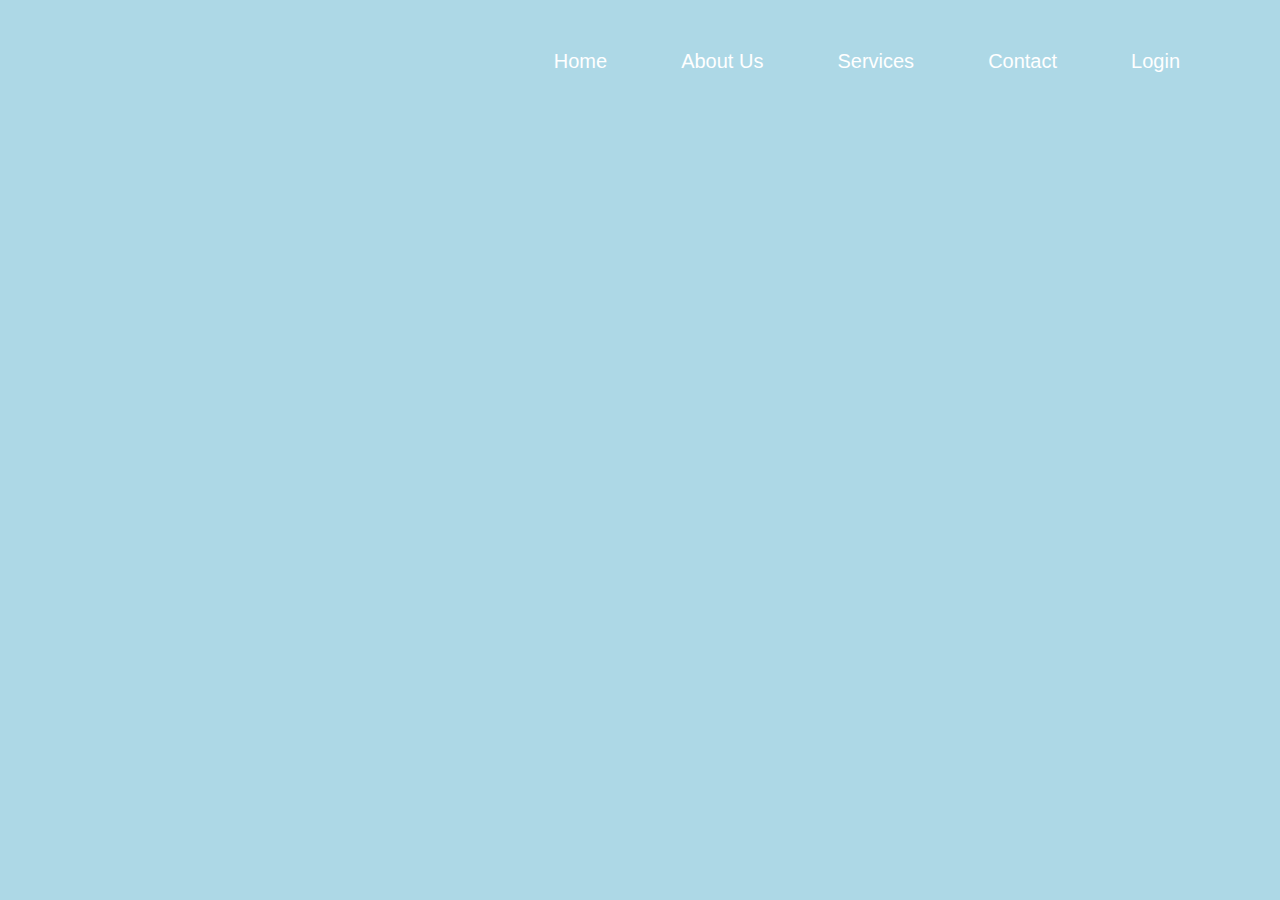
<file: Login page/index.html>
<!DOCTYPE html>
<html lang="en">
<head>
    <meta charset="UTF-8">
    <title>login page</title>
    <link rel="stylesheet" href="style.css">
    <!---we had linked our css file----->
</head>
<body>
    <div class="full-page">
        <div class="navbar">
            
            <nav>
                <ul id='MenuItems'>
                    <li><a href='#'>Home</a></li>
                    <li><a href='#'>About Us</a></li>
                    <li><a href='#'>Services</a></li>
                    <li><a href='#'>Contact</a></li>
                    

                    <li><button class='loginbtn' onclick="document.getElementById('login-form').style.display='block'" style="width:auto;">Login</button></li>
                </ul>
            </nav>
        </div>
        <div id='login-form'class='login-page'>
            <div class="form-box">
                <div class='button-box'>
                    <div id='btn'></div>
                    <button type='button'onclick='login()'class='toggle-btn'>Login</button>
                    <button type='button'onclick='register()'class='toggle-btn'>Register</button>
                </div>
                <form id='login' class='input-group-login'  method="post" action="login.php">
                    <input type='text' class='input-field'placeholder='Email Id' name="email" required >
		            <input type='password' class='input-field'placeholder='Enter Password' name="password" required>
		            <input type='checkbox' class='check-box'><span>Remember Password</span>
		            <button type='submit'  class='submit-btn'>Login</button>
		 </form>
		 <form id='register' class='input-group-register'>
		     <input type='text'class='input-field'placeholder='First Name' required>
		     <input type='text'class='input-field'placeholder='Last Name ' required>
		     <input type='email'class='input-field'placeholder='Email Id' required>
		     <input type='password'class='input-field'placeholder='Enter Password' required>
		     <input type='password'class='input-field'placeholder='Confirm Password'  required>
		     <input type='checkbox'class='check-box'><span>I agree to the terms and conditions</span>
             <button type='submit'class='submit-btn'>Register</button>
	         </form>
            </div>
        </div>
        
    </div>
    <!-- Add the following code snippet here -->
    <div id="password-saved-message" style="display: none;">Your password is saved.</div>

    <!----Footer---->
        <footer>
            <div class="footer-content">
                <ul class="footer-links">
                    <li><a href="#home">Home</a></li>
                    <li><a href="#about us">About Us</a></li>
                    <li><a href="#services">Services</a></li>
                    <li><a href="#contact">Contact</a></li>
                    <li><a href='login'>Login</a></li>
                </ul>
            </div>
            <p>Copyright @2023 Ritika Srivastava. All Rights Reserved.</p>
        </footer>


    <script>
        var x = document.getElementById('login');
        var y = document.getElementById('register');
        var z = document.getElementById('btn');

        function register() {
            x.style.left = '50px';
            y.style.left = '450px';
            z.style.left = '110px';
        }

        function login() {
            x.style.left = '50px';
            y.style.left = '450px';
            z.style.left = '0px';

            // Check if the "Remember Password" checkbox is checked
            var rememberPasswordCheckbox = document.querySelector('.check-box');
            if (rememberPasswordCheckbox.checked) {
                var email = document.getElementById('login').elements['email'].value;
                var password = document.getElementById('login').elements['password'].value;

                // Store email and password (you can use cookies or local storage)
                if (email && password) {
                    // Here, you can save the user's choice (e.g., using cookies or local storage)
                    // Display a message to indicate the password is saved
                    document.getElementById('password-saved-message').style.display = 'block';

                    // You can also hide the message after a few seconds
                    setTimeout(function () {
                        document.getElementById('password-saved-message').style.display = 'none';
                    }, 5000); // Hide the message after 5 seconds (adjust as needed)
                }
            }
        }
    </script>
</div>
<script>
    var x=document.getElementById('login');
    var y=document.getElementById('register');
    var z=document.getElementById('btn');

    function register()
    {
        x.style.left='-400px';
        y.style.left='50px';
        z.style.left='110px';
    }

    function login()
    {
        x.style.left='50px';
        y.style.left='450px';
        z.style.left='0px';
        
    }

    

</script>
    
	<script>
        var modal = document.getElementById('login-form');
        window.onclick = function(event) 
        {
            if (event.target == modal) 
            {
                modal.style.display = "none";
            }
        }
        document.getElementById('login').addEventListener('submit', function(event) {
            // Prevent the form from submitting normally
            event.preventDefault();
        
            // Add your login logic here
            var email = document.getElementById('login').elements['email'].value;
            var password = document.getElementById('login').elements['password'].value;
        
            // Perform your login authentication here
            if (email && password) {
                // Fields are filled, you can submit the form
                this.submit(); // Submit the form
            } else {
                // Fields are empty, you can display an error message
                alert('Please fill out both email and password fields.');
            }
        });
        
        
</script>
</body>
</html>
</file>
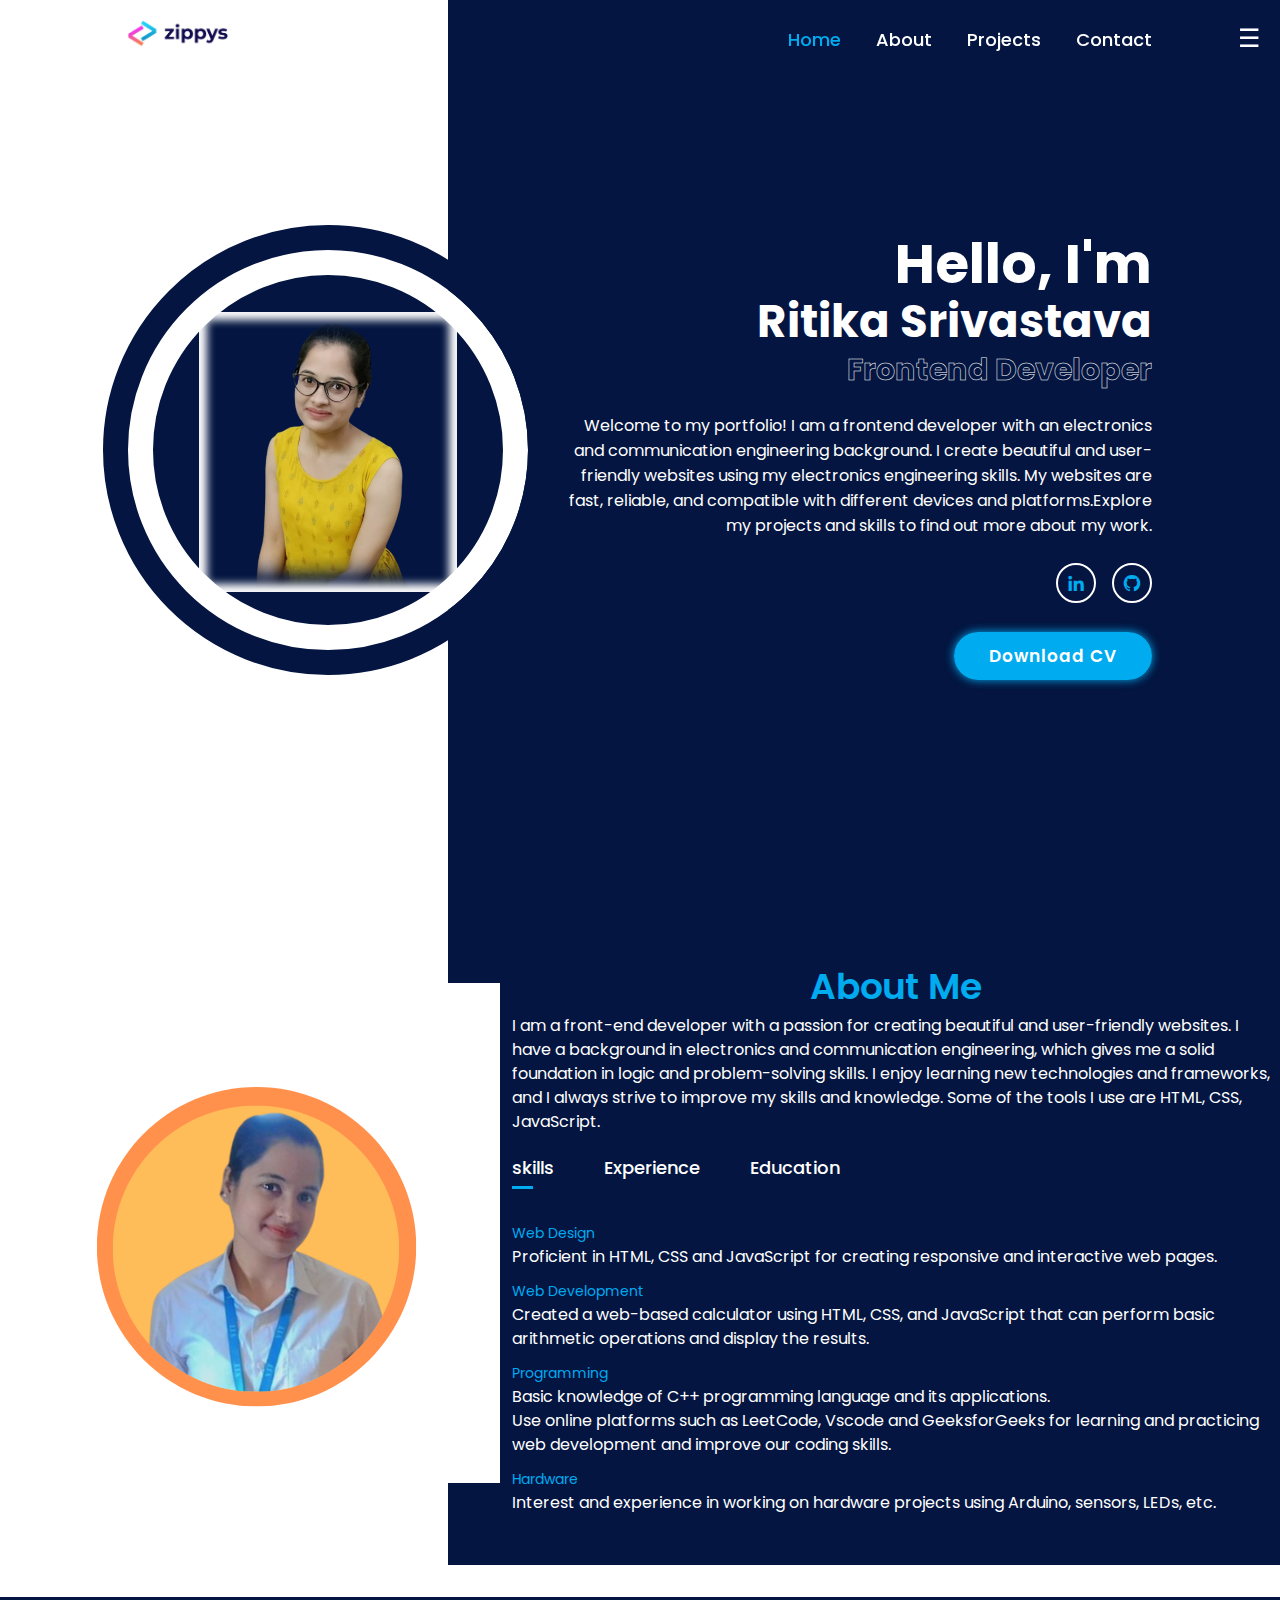
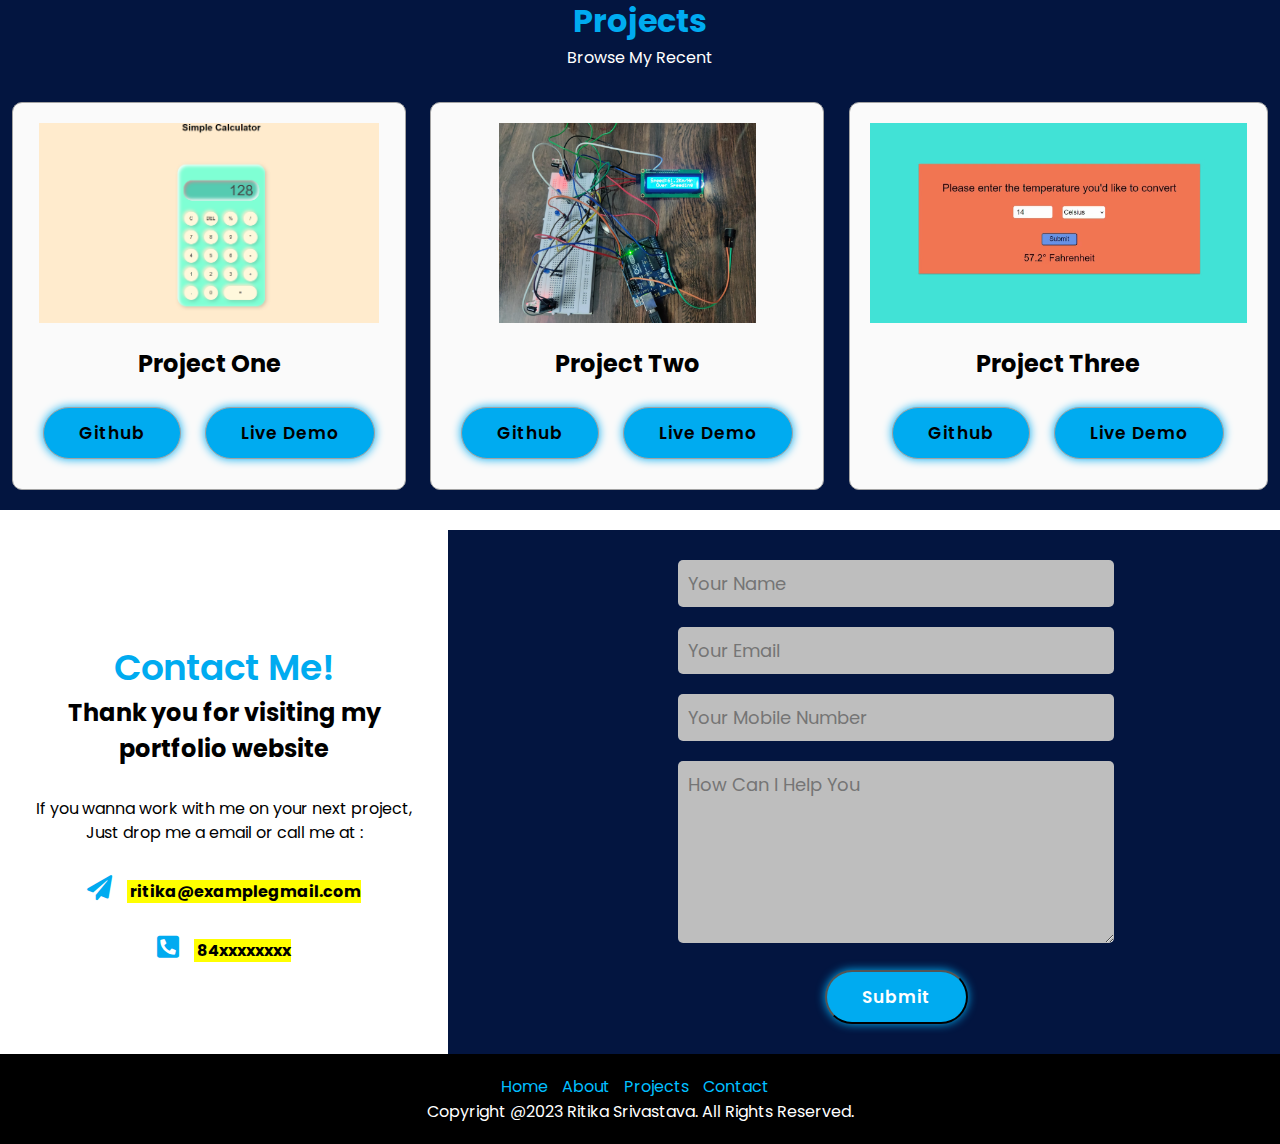
<file: Portfolio/index.html>
<!DOCTYPE html>
<html lang="en">

<head>
    <meta charset="UTF-8">
    <meta http-equiv="X-UA-compatible" content="IE=edge">
    <meta name="viewport" content="width=device-width, initial-scale=1.0">
    <title> Portfolio website HTML CSS only </title>
    <link rel="stylesheet" href="style.css">
    

    
    <link href='https://unpkg.com/boxicons@2.1.4/css/boxicons.min.css' rel='stylesheet'>
    <link rel="stylesheet" href="https://cdnjs.cloudflare.com/ajax/libs/font-awesome/5.15.4/css/all.min.css">

    <style>
      hr {
          display: none;
      }
      /* Other CSS styles can be added here */
  </style>


   </head>
   <body>
        <header class="header">
          <a href="#" class="logo">
            <img src="zippy-logo.png" alt="Zippy Logo" class="logo-img">
        </a>

        <!-- Add the following code for the menu icon -->
    
        <!-- Menu icons -->
    <input type="checkbox" id="menu-toggle">
    <label for="menu-toggle" id="menu-icon">&#9776;</label>
    <label for="menu-toggle" id="close-icon">&#10006;</label>

        <nav class="navbar">
           <!-- Navigation links -->
        <a href="#" class="active">Home</a>
        <a href="#about">About</a>
        <a href="#projects">Projects</a>
        <a href="#contact">Contact</a>
        
        
        </nav>
        </header>
    
        <section class="home"  id="home">
            <div class="home-image">
                <img src="img.png" alt="">
            </div>

            <div class="home-content">
            <h1 class="section_text_p1">Hello, I'm</h1>
            <h2 class="title"> Ritika Srivastava</h2>
            <h3 class="section_text_p2">Frontend Developer</h3>
            <p> Welcome to my portfolio! I am a frontend developer with an electronics and communication engineering background. 
                I create beautiful and user-friendly websites using my electronics engineering skills. My websites are fast, reliable,
                and compatible with different devices and platforms.Explore my projects and skills to find out more about my work. </p>

                <div class="home-sci">
                    <a href="https://www.linkedin.com/in/ritika-srivastava-47b11b221/" target="_blank"><i class='bx bxl-linkedin'></i></a>
                    <a href="https://github.com/ritikasrv12" target="_blank"><i class='bx bxl-github'></i></a>
                    
                </div>

                <a href="My-CV.pdf" download class="btn">Download CV</a>
               
                </div>
               </section>  
               <hr>

               <!--about section---> 
              <div id="about">
              <div class="container">
                  <div class="row">
                    <div class="about-col-1">
                      <img src="about-img.png">
                    </div>
                    <div class="about-col-2">
                      <h1 class="sub-title">About Me</h1>
                      <p>I am a front-end developer with a passion for 
                        creating beautiful and user-friendly websites.
                        I have a background in electronics and communication engineering,
                        which gives me a solid foundation in logic and problem-solving skills.
                        I enjoy learning new technologies and frameworks,
                        and I always strive to improve my skills and knowledge.
                        Some of the tools I use are HTML, CSS, JavaScript.</p>

                        <div class="tab-titles">
                          <p class="tab-links active-link" onclick="opentab('skills')">skills</p>
                          <p class="tab-links" onclick="opentab('experience')">Experience</p>
                          <p class="tab-links" onclick="opentab('education')">Education</p>
                        </div>
                        <div class="tab-contents active-tab" id="skills">
                              <ul>
                                 <li><span>Web Design</span><br>Proficient in HTML, CSS and JavaScript for creating responsive and interactive web pages.</li>
                                 <li><span>Web Development</span><br>Created a web-based calculator using HTML, CSS, and JavaScript that can perform basic arithmetic operations and display the results.</li>
                                 <li><span>Programming</span><br>Basic knowledge of C++ programming language and its applications.<br>Use online platforms such as LeetCode, Vscode and GeeksforGeeks
                                  for learning and practicing web development and improve our coding skills.</li>
                                 <li><span>Hardware</span><br> Interest and experience in working on hardware projects using Arduino, sensors, LEDs, etc.</li>
                              </ul>
                        </div>

                        <div class="tab-contents" id="experience">
                          <ul>
                            <li><span>portfolio website(2023)</span><br>Created a personal portfolio website using HTML, CSS, and JavaScript to showcase my skills, projects, and achievements. </li>
                            <li><span>Temperature Converter(2023)</span><br>Developed a web application using HTML, CSS, and JavaScript to convert temperature units between Celsius, Fahrenheit.</li>
                            <li><span>Hardware Projects(2022)</span><br>Created projects such as a traffic light system.</li>
                          </ul>
                    </div>

                    <div class="tab-contents" id="education">
                      <ul>
                        <li><span>VIT Bhopal(2021-2025)</span><br>Pursuing B.Tech in Electronics and Communication Engineering.</li>
                        <li><span>Kendriya Vidyalaya Aliganj,Lucknow(2020)</span><br>Completed 12th standard with 72.2 percentage.</li>
                      </ul>
                </div>
                   </div>
                  </div>
                </div>
               </div>
              </div>
              <hr>
            
              <!-----------My work---------->
              
              <section id="projects">
              <div class="section__text">
                  <h1 class="title">Projects</h1>
                  <p class="section__text__p1 browse-recent">Browse My Recent</p>
                </div>
                <div class="experience-details-container">
                  <div class="project-container">
                    <div class="details-container color-container">
                      <div class="article-container">
                        <img
                          src="project-1.png"
                          alt="Project 1"
                          class="project-img"
                        />
                      </div>
                      <h2 class="experience-sub-title project-title">Project One</h2>
                      <div class="btn-container">
                        <button
                          class="btn btn-color-2 project-btn"
                          onclick="location.href='https://github.com/ritikasrv12'"
                        >
                          Github
                        </button>
                        <button
                          class="btn btn-color-2 project-btn"
                          onclick="location.href='https://github.com/ritikasrv12'"
                        >
                          Live Demo
                        </button>
                      </div>
                    </div>
                  </div>
              
                  <div class="project-container">
                    <div class="details-container color-container">
                      <div class="article-container">
                        <img
                          src="project-2.png"
                          alt="Project 2"
                          class="project-img"
                        />
                      </div>
                      <h2 class="experience-sub-title project-title">Project Two</h2>
                      <div class="btn-container">
                        <button
                          class="btn btn-color-2 project-btn"
                          onclick="location.href='https://github.com/ritikasrv12'"
                        >
                          Github
                        </button>
                        <button
                          class="btn btn-color-2 project-btn"
                          onclick="location.href='https://github.com/ritikasrv12'"
                        >
                          Live Demo
                        </button>
                      </div>
                    </div>
                  </div>
              
                  <div class="project-container ">
                    <div class="details-container color-container">
                      <div class="article-container">
                        <img
                          src="project-3.png"
                          alt="Project 3"
                          class="project-img"
                        />
                      </div>
                      <h2 class="experience-sub-title project-title">Project Three</h2>
                      <div class="btn-container">
                        <button
                          class="btn btn-color-2 project-btn"
                          onclick="location.href='https://github.com/ritikasrv12'"
                        >
                          Github
                        </button>
                        <button
                          class="btn btn-color-2 project-btn"
                          onclick="location.href='https://github.com/ritikasrv12'"
                        >
                          Live Demo
                        </button>
                      </div>
                    </div>
                  </div>
                
              </section>

              <!----contact section---->
                <div id="contact">
                <div class="container">
                  <div class="row">
                    <div class="contact-left">
                      <h1 class="sub-title">Contact Me!</h1>
                      <h4>Thank you for visiting my portfolio website</h4>
                      <p>If you wanna work with me on your next project, Just drop me a email or call me at :</p>
                      <p><i class="fas fa-paper-plane"></i><span class="highlight">  ritika@examplegmail.com</span></p>
                      <p><i class="fas fa-phone-square-alt"></i><span class="highlight"> 84xxxxxxxx</span></p>
                    </div>
                  
                  <div class="contact-right">
                    <form>
                      <input type="text" name="Name" placeholder="Your Name " required>
                      <input type="email" name="email" placeholder="Your Email " required>
                      <input type="number" name="number" placeholder="Your Mobile Number " required>
                      <textarea name="Message" rows="6" placeholder="How Can I Help You "></textarea>
                      <button type="submit" class="btn btn2">Submit </button>
                      
                    </form>
                  </div>
                  
                </div>
              </div>
            </div>
          

            <!--------Footer----------->
            <footer>
              <nav>
                <div class="nav-links-container">
                  <ul class="nav-links">
                    <li><a href="#home">Home</a></li>
                    <li><a href="#about">About</a></li>
                    <li><a href="#projects">Projects</a></li>
                    <li><a href="#contact">Contact</a></li>
                  </ul>
                </div>
              </nav>
              <p>Copyright @2023 Ritika Srivastava. All Rights Reserved.</p>
            </footer>
            
        
      <script>

        var tablinks = document.getElementsByClassName("tab-links");
        var tabcontents = document.getElementsByClassName("tab-contents");

        function opentab(tabname){
          for(tablink of tablinks){
            tablink.classList.remove("active-link");
          }
          for(tabcontent of tabcontents){
            tabcontent.classList.remove("active-tab");
          }
          event.currentTarget.classList.add("active-link");
          document.getElementById(tabname).classList.add("active-tab");
        }
        
        // JavaScript code to toggle the menu
document.addEventListener('DOMContentLoaded', function () {
  var menuToggle = document.getElementById('menu-toggle');
  var navbar = document.querySelector('.navbar');
  var closeIcon = document.getElementById('close-icon'); // Add this line


  menuToggle.addEventListener('change', function () {
      if (menuToggle.checked) {
          navbar.style.display = 'block'; // Show the menu
          closeIcon.style.display = 'block'; // Show the close icon
      } else {
          navbar.style.display = 'none'; // Hide the menu
          closeIcon.style.display = 'none'; // Hide the close icon
          
    }

    
  });
  

});

  </script>
  </body>
  </html>
</file>
<file: Login page/style.css>
*
{
    margin: 0;
    padding: 0;
    box-sizing: border-box;
}
.full-page
{
    height: 100%;
	width: 100%;
    background-color: #add8e6; /* Light Blue color */
	position: absolute;
}
.navbar
{
    display: flex;
    align-items: center;
    padding: 20px;
    padding-left: 50px;
    padding-right: 30px;
    padding-top: 50px;
}
nav
{
    flex: 1;
    text-align: right;
}
nav ul 
{
    display: inline-block;
    list-style: none;
}
nav ul li
{
    display: inline-block;
    margin-right: 70px;
}
nav ul li a
{
    text-decoration: none;
    font-size: 20px;
    color: white;
    font-family: sans-serif;
}
nav ul li button
{
    font-size: 20px;
    color: white;
    outline: none;
    border: none;
    background: transparent;
    cursor: pointer;
    font-family: sans-serif;
}
nav ul li button:hover
{
    color: aqua;
}
nav ul li a:hover
{
    color: aqua;
}
a
{
    text-decoration: none;
    color: palevioletred;
    font-size: 28px;
}
#login-form
{
    display: none;
}
.form-box
{
    width:380px;
	height:480px;
	position:relative;
	margin:2% auto;
	background:#fff;
	padding:10px;
    overflow: hidden;
}
.button-box
{
	width:220px;
	margin:35px auto;
	position:relative;
	box-shadow: 0 0 20px 9px #ff61241f;
	border-radius: 30px;
}
.toggle-btn
{
	padding:10px 30px;
	cursor:pointer;
	background:transparent;
	border:0;
	outline: none;
	position: relative;
}
#btn
{
	top: 0;
	left:0;
	position: absolute;
	width: 110px;
	height: 100%;
	background: #F3C693;
	border-radius: 30px;
	transition: .5s;
}
.input-group-login
{
	top: 150px;
	position:absolute;
	width:280px;
	transition:.5s;
     
    
}
.input-group-register
{
    top: 120px;
	position:absolute;
	width:280px;
	transition:.5s;
    
    
}
.input-field
{
	width: 100%;
	padding:10px 0;
	margin:5px 0;
	border-left:0;
	border-top:0;
	border-right:0;
	border-bottom: 1px solid #999;
	outline:none;
	background: transparent;
    color: black !important;
    
}
.submit-btn
{
	width: 85%;
	padding: 10px 30px;
	cursor: pointer;
	display: block;
	margin: auto;
	background: #F3C693;
	border: 0;
	outline: none;
	border-radius: 30px;
}
.check-box
{
	margin: 30px 10px 34px 0;
}
span
{
	color:#777;
	font-size:12px;
	bottom:68px;
	position:absolute;
}
#login
{
	left:50px;
}
#login input
{
	color:white;
	font-size:15;
}
#register
{
	left:450px;
}
#register input
{
	color:white;
	font-size: 15;
}
/* footer */

footer {
    background-color: #333; /* Background color for the footer */
    color: white; /* Text color for the footer */
    padding: 20px;
    text-align: center;
}

.footer-content {
    max-width: 1200px;
    margin: 0 auto;
}

.footer-links-container {
    text-align: center;
    margin-top: 20px;
}

.footer-links {
    list-style: none;
    padding: 0;
}

.footer-links li {
    display: inline;
    margin-right: 10px;
}

.footer-links a {
    text-decoration: none;
    color: white;
}

/* Media Queries for responsiveness */
@media (max-width: 768px) {
    .navbar {
        padding-left: 20px;
        padding-right: 20px;
    }

    nav ul li {
        margin-right: 10px;
    }

    nav ul li a {
        font-size: 14px;
    }

    nav ul li button {
        font-size: 14px;
    }
}

@media (max-width: 480px) {
    .form-box {
        max-width: 90%;
    }

    .button-box {
        max-width: 80%;
    }

    .input-group-login, .input-group-register {
        max-width: 80%;
    }

    #login {
        left: 20px;
    }

    #register {
        left: 100px;
    }
}
</file>
<file: Portfolio/style.css>
@import url('https://fonts.googleapis.com/css2?family=Poppins:wght@300;400;500;600;700;800;900&display=swap');
*{
    margin: 0;
    padding: 0;
    box-sizing: border-box;
    font-family: 'poppins', sans-serif;
}

.header{
    position: fixed;
    top: 0;
    left: 0;
    width: 100%;
    padding: 20px 10%;
    background: transparent;
    display: flex;
    justify-content: space-between;
    align-items: center;
    z-index: 100;
}

.content { 
    box-sizing: border-box; 
    overflow: auto; 
     
}

.logo {
    font-size: 25px;
    color: #031540;
    text-decoration: none;
    font-weight: 800;

}

.logo-img {
    width: 100px; /* Adjust the width as needed */
    height: auto; /* Maintain the aspect ratio */
}


.navbar {
    display: flex;
    justify-content: space-between;
    align-items: center;
}


.navbar a {
    font-size: 18px;
    color: #fff;
    text-decoration: none;
    font-weight: 500;
    margin-left: 35px;
    transition: .3s;

}

.navbar a:hover,
.navbar a.active{
    color: #00abf0;
    
}
a:hover{
    color: #00abf0;
    text-decoration: underline;
    text-underline-offset: 1rem;
    text-decoration-color:#00abf0(181, 181, 181);
}

.home {
    height: 100vh;
    background: linear-gradient(-90deg, #031540 65%, #fff 35%);
    display: flex;
    justify-content: space-between;
    align-items: center;
    padding: 0 10%;

}

.home-image {
    display: flex;
    justify-content: center;
    align-items: center;
    width: 400px;
    height: 400px;
    background: #031540;
    border-radius: 50%;
    border: 25px solid #fff;
    outline: 25px solid #031540;

}

.home-image img {
    position: relative;
    bottom: 100px;
    max-width: 350px;
    top: 2px;
    height: 80%;
    box-shadow: 0 0 8px 8px white inset;
    
    
}
.home-content{
    max-width: 600px;
    color: #fff;
    text-align: right;
}

.home-content h1{
    font-size: 55px;
    line-height: 1.2;
}
.home-content h2{
    font-size: 45px;
    line-height: 1.1;
}

.home-content h3{
    font-size: 30px;
    color: transparent;
    -webkit-text-stroke: .5px #fff;
    background-image: linear-gradient(#00abf0, #00abf0);
    background-repeat: no-repeat;
    -webkit-background-clip: text;
    background-position: -410px 0;
    animation: animateText 6s linear infinite;
}

@keyframes animateText {
    0%,
    95%,
    100%{
        background-position: -410px 0;
    }
    65%, 85%{
        background-position: 0 0;
    }
}

.home-content p{
    font-size: 16px;
    margin-top: 20px;


}

.home-sci{
    margin: 25px 0 40px;
}

.home-sci a {
    display: inline-flex;
    justify-content: center;
    align-items: center;
    width: 40px;
    height: 40px;
    background:transparent;
    border: 2px solid #fff;
    border-radius: 50%;
    font-size: 20px;
    color: #00abf0;
    text-decoration: none;
    margin-left: 12px;
    transition: .5s;

}

.home-sci a:hover{
    background: #00abf0;
    color: #fff;
    border-color: #00abf0;
    box-shadow: 0 0 10px #00abf0 ;
}

.btn {
    padding: 12px 35px;
    background: #00abf0;
    border-radius: 40px;
    font-size: 17px;
    color: #fff;
    text-decoration: none;
    font-weight: 600;
    letter-spacing: 1px;
    box-shadow: 0 0 10px #00abf0;
    transition: .5s;
}

.btn:hover {
    box-shadow: none;
}


/*--about section---*/
#about {
    padding: 40px 0;
    color:  #fff;
    width: 100%;
    line-height: 1.5;
    background: linear-gradient(-90deg, #031540 65%, #fff 35%);
    
}

.row{
    display: flex;
    justify-content: space-between;
    flex-wrap: wrap;
    align-items: center; 
}

.about-col-1{
    flex-basis: 35%;
    display: flex;
    justify-content: center;
    align-items: center;
    
   
}

.about-col-2{
    flex-basis: 60%;
    
}

.sub-title{
    font-size: 60px;
    font-weight: 600;
    color: #fff;
   
}

.tab-titles{
    display: flex;
    margin: 20px 0 40px;
    
}

.tab-links{
    margin-right: 50px;
    font-size: 18px;
    font-weight: 500;
    cursor: pointer;
    position: relative;
    color:  #fff;
}

.tab-links::after{
    content: '';
    width: 0;
    height: 3px;
    background: #00abf0;
    position: absolute;
    left: 0;
    bottom: -8px;
    transition: 0.5s;
}

.tab-links.active-link::after{
    width: 50%;
}

.tab-contents ul li{
    list-style: none;
    margin: 10px 0;
    line-height: 1.5;
}

.tab-contents ul li span{
    color: #00abf0;
    font-size:  14px;
}

.tab-contents{
    display: none;
}

.tab-contents.active-tab{
    display: block;
}

  

/*-----------My WORK-------------*/
/* PROJECTS SECTION */

#projects {
    
    position: relative;
    text-align: center; /* Center-align the text */
    background: #031540; /* Set the background color to dark blue */
    color: #00abf0; /* Set text color to white or any preferred color */
    margin-bottom: 20px;
}
.browse-recent {
    color: #fff; /* White color */
}

  
  .section__text {
    margin: 2rem 0; /* Add some space between title and description */
  }

  .experience-details-container {
    display: flex; /* Make the project containers display in a horizontal line */
    justify-content: space-around; /* Space projects evenly along the line */
    flex-wrap: nowrap; /* Prevent wrapping to maintain horizontal layout */
    margin-top: 2rem; /* Add space above the project containers */
  }
  
  .project-container {
    position: relative; /* Set the position to relative */
    z-index: 1; /* Ensure project containers appear above other elements */
    flex: 0 0 auto; /* Prevent project containers from stretching */
    display: flex;
    justify-content: center; /* Center-align the project containers */
    margin: 0 10px; /* Add space between project sections */
    margin-bottom: 20px; /* Add margin at the bottom to separate containers from the background */
  }
  
  .color-container {
    border: 1px solid rgb(163, 163, 163); /* Use 'border' instead of 'border-color' */
    background: rgb(250, 250, 250);
    padding: 20px; /* Add some padding to the container */
    border-radius: 10px; /* Add border radius for a rounded appearance */
    text-align: center; /* Center-align the content within each project container */
  }
  
  .project-img {
    max-width: 100%; /* Make images responsive and not too large */
    max-height: 200px;
    object-fit: cover;
  }
  
  .project-title {
    margin: 1rem 0; /* Add space above and below the title */
    color: black;
  }
  
  .project-btn {
    color: black;
    border: 1px solid rgb(163, 163, 163); /* Use 'border' instead of 'border-color' */
    margin: 10px; /* Add space between buttons */
  }

  .white-background {
    background: #fff; /* Set the background color to white */
    color: #000; /* Set text color to black or any preferred color */
  }
  
  
/*--------contact section-----*/
#contact{
    line-height: 1.5;
    background: linear-gradient(-90deg, #031540 65%, #fff 35% );
    
   
    
}

.contact-left{
    flex-basis: 35%;
    text-align: center; /* Center-align content on mobile screens */
    background: #fff; /* White background for the left side */
    padding: 20px; /* Add some padding for spacing */
    
   
}

.highlight{
    background-color: yellow;
    font-weight: bold;
}
.sub-title {   
    color: #00abf0;   
    font-size: 36px;   
    text-align: center;   
    margin-top: 20px; }

.container { 
    display: flex; 
    align-items: center;
    justify-content: space-between;
    
    
}

.contact-left h4 { 
    font-size: 24px; 
}

.contact-right{
    flex-basis: 60%;
    position: relative; 
    text-align: center; /* Center-align content on mobile screens */
    background: #031540; /* Dark blue background for the right side */
    padding: 20px; /* Add some padding for spacing */
    
    
   
}

.contact-left p{
    margin-top: 30px;

}

.contact-left p i{
    color: #00abf0;
    margin-right: 15px;
    font-size: 25px;
    
    
}


.btn.btn2{
    display: inline-block;
    background: #00abf0;
    display: block; 
    margin: 10px auto;
    
    
}

.contact-right form{
    width: 100%;
}
form input, form textarea{
    width: 60%;
    border: 0;
    outline: none;
    background: #BEBEBE;
    padding: 10px;
    margin: 10px 0;
    color: #fff;
    font-size: 18px;
    border-radius: 5px;
}

/* FOOTER SECTION */

footer {
    background-color: black; /* Light blue background color */
    padding: 20px;
    text-align: center;
  }
  
  footer .nav-links {
    list-style: none;
    padding: 0;
  }
  
  footer .nav-links li {
    display: inline;
    margin-right: 10px;
  }
  
  footer .nav-links li a {
    color: #00bfff; /* Light blue color for links */
    text-decoration: none; /* Remove underline from links */
  }
  
  footer p {
    color: white; /* White color for the copyright text */
    margin: 0;
  }
  

/* ... Your existing CSS code ... */

/* Hide the checkbox input */
#menu-toggle {
    display: none;
}

/* Style the menu icon label */
#menu-icon {
    display: block;
    font-size: 25px;
    cursor: pointer;
    position: absolute;
    right: 20px;
    top: 20px;
    z-index: 101; /* Ensure the menu icon is above other content */
    color: #fff; /* Change the color of the menu icon */
}

#close-icon {
    /* Your styling for the close icon */
    display: none; /* Hide the close icon initially */
    color: #fff; /* Change the color of the close icon */
}

/* Style the menu when the checkbox is checked */
#menu-toggle:checked + .navbar {
    display: flex;
    flex-direction: column;
    align-items: center;
    position: fixed;
    top: 0;
    left: 0;
    width: 100%;
    height: 100%;
    background-color: rgba(0, 0, 0, 0.9); /* Add a semi-transparent background */
    z-index: 100;
}

/* Style the navigation links inside the menu */
#menu-toggle:checked + .navbar a {
    color: #fff;
    font-size: 18px;
    margin: 20px 0;
    /* Add other styles as needed */
}

#menu-toggle:checked + #menu-icon + #close-icon {
    display: block; /* Show the close icon when the menu is checked */
    position: absolute;
    right: 20px;
    top: 20px;
    cursor: pointer;
    font-size: 25px;
    z-index: 102; /* Ensure the close icon is above the menu icon */
    color: #fff; /* Change the color of the close icon */
}

/* styles.css */
#main-content {
    background: #031540; /* Set the background color to dark blue */
    color: #fff; /* Set text color to white or any preferred color */
}


/* ... Continue with your existing CSS code ... */




/*----------css for small screens-----*/


    /* Style the navigation links inside the menu */
    .navbar.active a {
        color: #fff;
        font-size: 18px;
        margin: 20px 0;
        /* Add other styles as needed */
    }

    .navbar.active {
        display: flex; /* Show the menu when the menu icon is clicked */
    }

    /* Add styles for hamburger menu icon */
    #menu-icon {
        display: block; /* Show the menu icon */
        /* Add styles for the icon, e.g., three horizontal lines */
    }

    #close-icon {
        display: none; /* Hide the close icon initially */
    }



@media screen and (max-width: 768px) {
    .header {
        padding: 10px 5%;
    }


    .navbar {
        display: none;
    }

    #menu-toggle:checked + .navbar {
        display: flex;
        flex-direction: column;
        align-items: center;
        position: fixed;
        top: 0;
        left: 0;
        width: 100%;
        height: 100%;
        background-color: rgba(3, 21, 64, 0.9);
        z-index: 100;
    }

    #menu-toggle:checked + .navbar a {
        color: #fff;
        font-size: 18px;
        margin: 20px 0;
    }

    #menu-toggle:checked + #menu-icon + #close-icon {
        display: block;
        position: absolute;
        right: 20px;
        top: 20px;
        cursor: pointer;
        font-size: 25px;
        z-index: 102;
        color: #fff;
    }

    .home-image {
        max-width: 100%;
        height: auto;
    }
}
</file>
